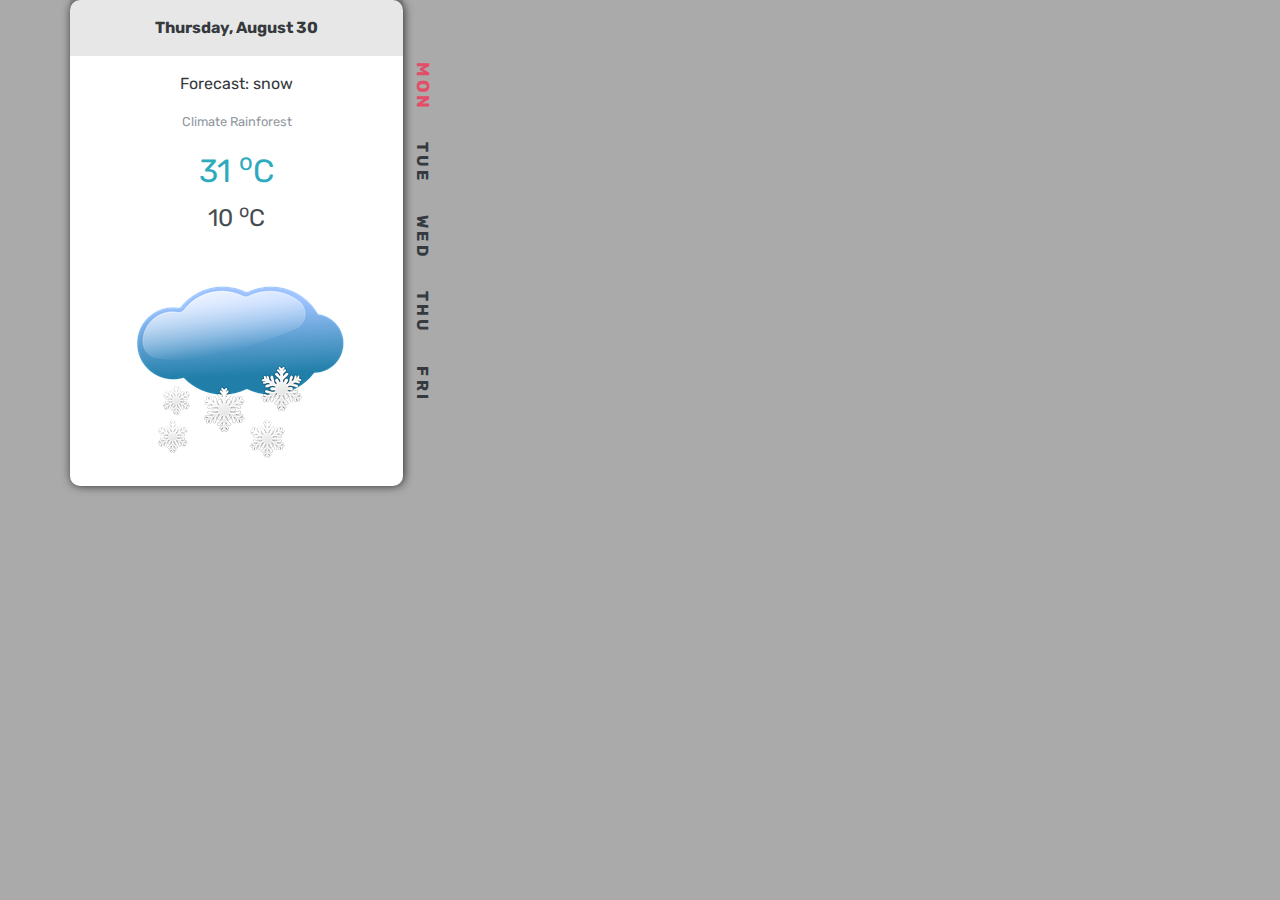
<file: 12-Capstone/java/src/html/box-slider/box-slider.html>
<!DOCTYPE html>
<html>
    <head>
        <meta name="viewport" content="width=device-width, initial-scale=1, shrink-to-fit=no">
        <title>Box</title>
        <link rel="stylesheet" type="text/css" href="css/bootstrap.min.css">
        <link rel="stylesheet" type="text/css" href="css/box-slider.css">
        <style>
            .slide-navigation__txt {
            position: relative;
            display: block;
            height: 100%;
            }
            .slide-navigation__txt ul {
            margin: 3em 0 0 1em;
            list-style: none;
            padding: 0;
            width: 24rem;
            -webkit-transform: rotate(90deg);
            transform: rotate(90deg);
            -webkit-transform-origin: 0;
            transform-origin: 0;
            }
            .slide-navigation__txt ul::after {
            content: "";
            clear: both;
            } 
            .slide-navigation__txt li { 
            text-transform: uppercase;
            letter-spacing: 0.2rem;
            margin: 0 1rem;
            position: relative;
            float: left;
            font-size: 1rem;
            font-weight: 700;
            color: var(--gray-dark);
            } 
            .slide-navigation__txt li span {
            cursor: pointer;
            -webkit-transition: all 0.5s ease;
            transition: all 0.5s ease;
            display: block;
            }
            .slide-navigation__txt li span.active {
            -webkit-transform: scale(1.1, 1.1);
            transform: scale(1.1, 1.1);
            color: #E34D67;
            } 
             .slide {
    opacity: 0;
  display: none;
  z-index: 1;
}
        </style>
    </head>
    <body>
        <div class="container">
            <div class="row p-0 m-0">
                <div class="col-sm-4  p-0">
                    <div class="row">
                        <div class="col-sm-10 p-0 align-top text-center slides-container">
                            
                                <div class="slide" data-order="1">
                                    <p class="header">Thursday, August 30</p>
                                    <p class="forecast">
                                        Forecast: snow
                                    </p>
                                    <p class="climate">
                                        Climate Rainforest
                                    </p>
                                    <p class="temperature-high">
                                        31 <sup>o</sup>C
                                    </p>
                                    <p class="temperature-low">
                                        10 <sup>o</sup>C
                                    </p>
                                    <img class="img-fluid mx-auto d-block" src="img/weather/snow.png">
                                </div>
                                <div class="slide" data-order="2">
                                        <p class="header">Wednesday, August 30</p>
                                        <p class="forecast">
                                            Forecast: Sunny
                                        </p>
                                        <p class="climate">
                                            Climate Desert
                                        </p>
                                        <p class="temperature-high">
                                            100 <sup>o</sup>C
                                        </p>
                                        <p class="temperature-low">
                                            10 <sup>o</sup>C
                                        </p>
                                        <img class="img-fluid mx-auto d-block" src="img/weather/sunny.png">
                                    </div>
                            
                        </div>
                        <div class="col-sm-2">
                            <div class="slide-navigation__txt">
                                <ul>
                                    <li><span data-order="1">Mon</span></li>
                                    <li><span data-order="2">Tue</span></li>
                                    <li><span data-order="3">Wed</span></li>
                                    <li><span data-order="4">Thu</span></li>
                                    <li><span data-order="5">Fri</span></li>
                                </ul>
                            </div>
                        </div>
                    </div>
                </div>
            </div>
        </div>
        <script src='js/jquery-3.1.0-min.js'></script>
        <script src='js/TweenMax-1.19.0-min.js'></script>
        
        <script src="js/index.js"></script>
        
    </body>
</html>
</file>
<file: 12-Capstone/java/src/html/box-slider/css/box-slider.css>
@import url('https://fonts.googleapis.com/css?family=Rubik:400,700');

body{
	background-color: #aAaAaA;
	font-family: 'Rubik', sans-serif;
}

.temperature-high {
	font-size: 2em; color: var(--cyan);
	margin-bottom: 0.3rem;
}
.temperature-low {
	font-size: 1.5em; color: var(--gray-dark);
	margin-bottom: 0;
}
.climate {
	font-size: 0.8em; color: var(--gray);
}
.slides-container {
	border-radius: 10px;
	background: #FFF;
	box-shadow:1px 0px 10px #2f2f2f;
}
.slides-container .header {
	background: rgba(0, 0, 0, 0.1);
	padding: 1em;
	text-align: center;
	font-weight: 700;
}
</file>
